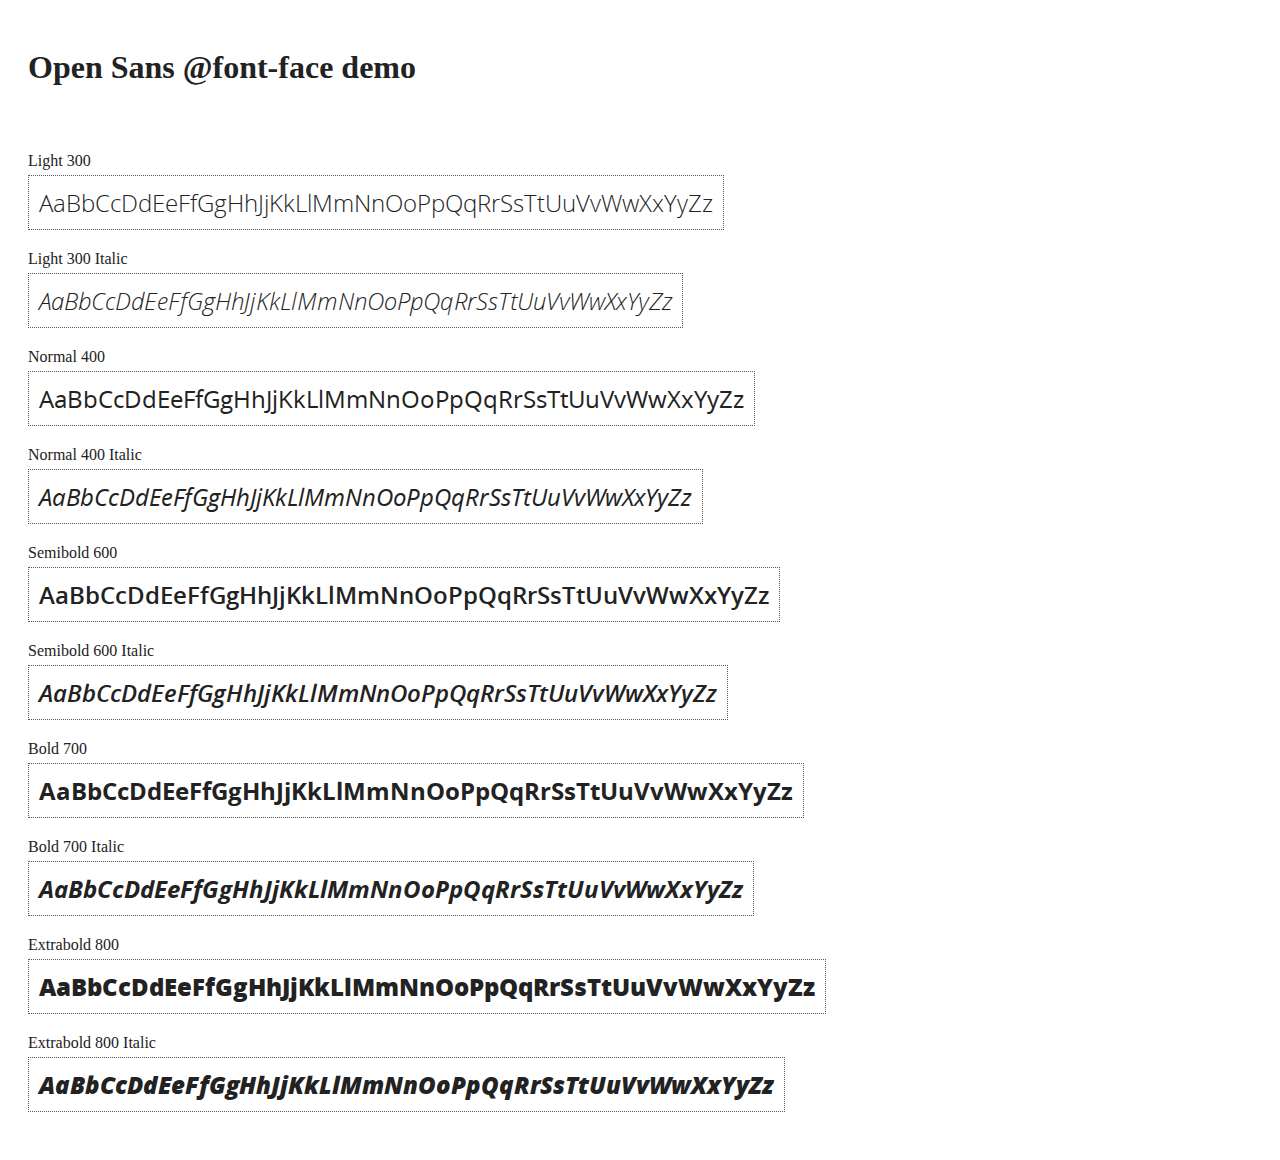
<file: frame/angular-1.4.0-rc.2/docs/components/open-sans-fontface-1.0.4/index.html>
<!DOCTYPE html>
<html>
	<head>
		<title>Open Sans @font-face demo</title>
		<meta charset="UTF-8" />
		<link rel="stylesheet" href="open-sans.css" type="text/css" />
		<style>
		body {
			padding: 20px;
			color: #222;
			background: #fff;
		}

		span { display: block; }

		.font-demo {
			display: inline-block;
			margin: 5px 0 20px;
			padding: 10px;
			border: 1px dotted #555;
			font-family: 'Open Sans';
			font-size: 24px;
		}
		</style>
	</head>
	<body>
		<h1>Open Sans @font-face demo</h1>
		<div style="margin-bottom:20px">
			<iframe src="http://ghbtns.com/github-btn.html?user=FontFaceKit&amp;repo=open-sans&amp;type=watch&amp;count=true"
					style="width:110px;height:20px;border:0"></iframe>
			<iframe src="http://ghbtns.com/github-btn.html?user=FontFaceKit&amp;repo=open-sans&amp;type=fork&amp;count=true"
					style="width:95px;height:20px;border:0"></iframe>
		</div>

		<span>Light 300</span>
		<div class="font-demo" style="font-weight:300">
			AaBbCcDdEeFfGgHhJjKkLlMmNnOoPpQqRrSsTtUuVvWwXxYyZz
		</div>

		<span>Light 300 Italic</span>
		<div class="font-demo" style="font-weight:300;font-style:italic">
			AaBbCcDdEeFfGgHhJjKkLlMmNnOoPpQqRrSsTtUuVvWwXxYyZz
		</div>

		<span>Normal 400</span>
		<div class="font-demo">
			AaBbCcDdEeFfGgHhJjKkLlMmNnOoPpQqRrSsTtUuVvWwXxYyZz
		</div>

		<span>Normal 400 Italic</span>
		<div class="font-demo" style="font-style:italic">
			AaBbCcDdEeFfGgHhJjKkLlMmNnOoPpQqRrSsTtUuVvWwXxYyZz
		</div>

		<span>Semibold 600</span>
		<div class="font-demo" style="font-weight:600">
			AaBbCcDdEeFfGgHhJjKkLlMmNnOoPpQqRrSsTtUuVvWwXxYyZz
		</div>

		<span>Semibold 600 Italic</span>
		<div class="font-demo" style="font-weight:600;font-style:italic">
			AaBbCcDdEeFfGgHhJjKkLlMmNnOoPpQqRrSsTtUuVvWwXxYyZz
		</div>

		<span>Bold 700</span>
		<div class="font-demo" style="font-weight:700">
			AaBbCcDdEeFfGgHhJjKkLlMmNnOoPpQqRrSsTtUuVvWwXxYyZz
		</div>

		<span>Bold 700 Italic</span>
		<div class="font-demo" style="font-weight:700;font-style:italic">
			AaBbCcDdEeFfGgHhJjKkLlMmNnOoPpQqRrSsTtUuVvWwXxYyZz
		</div>

		<span>Extrabold 800</span>
		<div class="font-demo" style="font-weight:800">
			AaBbCcDdEeFfGgHhJjKkLlMmNnOoPpQqRrSsTtUuVvWwXxYyZz
		</div>

		<span>Extrabold 800 Italic</span>
		<div class="font-demo" style="font-weight:800;font-style:italic">
			AaBbCcDdEeFfGgHhJjKkLlMmNnOoPpQqRrSsTtUuVvWwXxYyZz
		</div>
	</body>
</html>
</file>
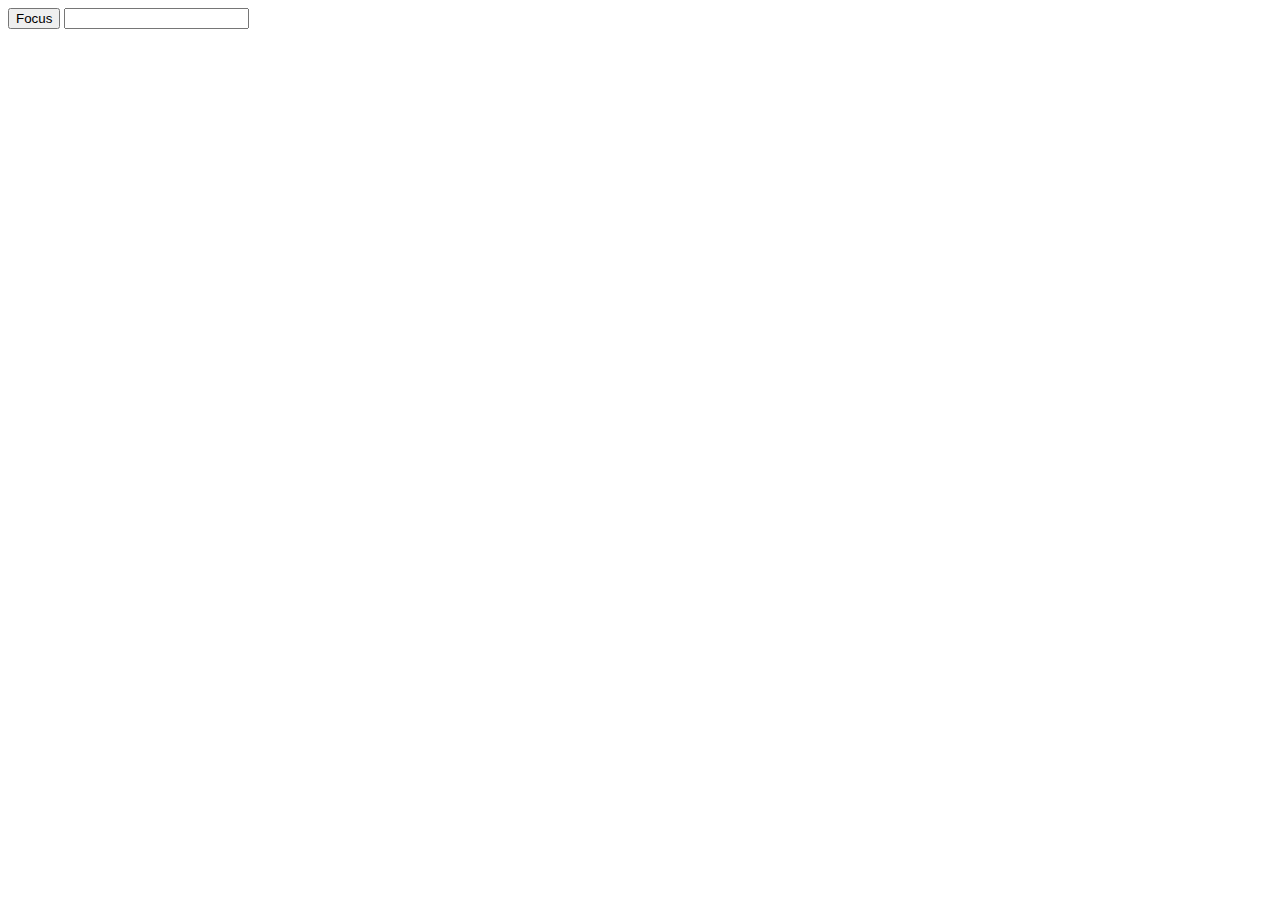
<file: frame/angular-1.4.0-rc.2/docs/examples/example-error-$rootScope-inprog/index.html>
<!doctype html>
<html lang="en">
<head>
  <meta charset="UTF-8">
  <title>Example - example-error-$rootScope-inprog</title>
  

  <script src="../../../angular.min.js"></script>
  <script src="app.js"></script>
  

  
</head>
<body ng-app="app">
  <button ng-click="focusInput = true">Focus</button>
<input ng-focus="count = count + 1" set-focus-if="focusInput" />
</body>
</html>
</file>
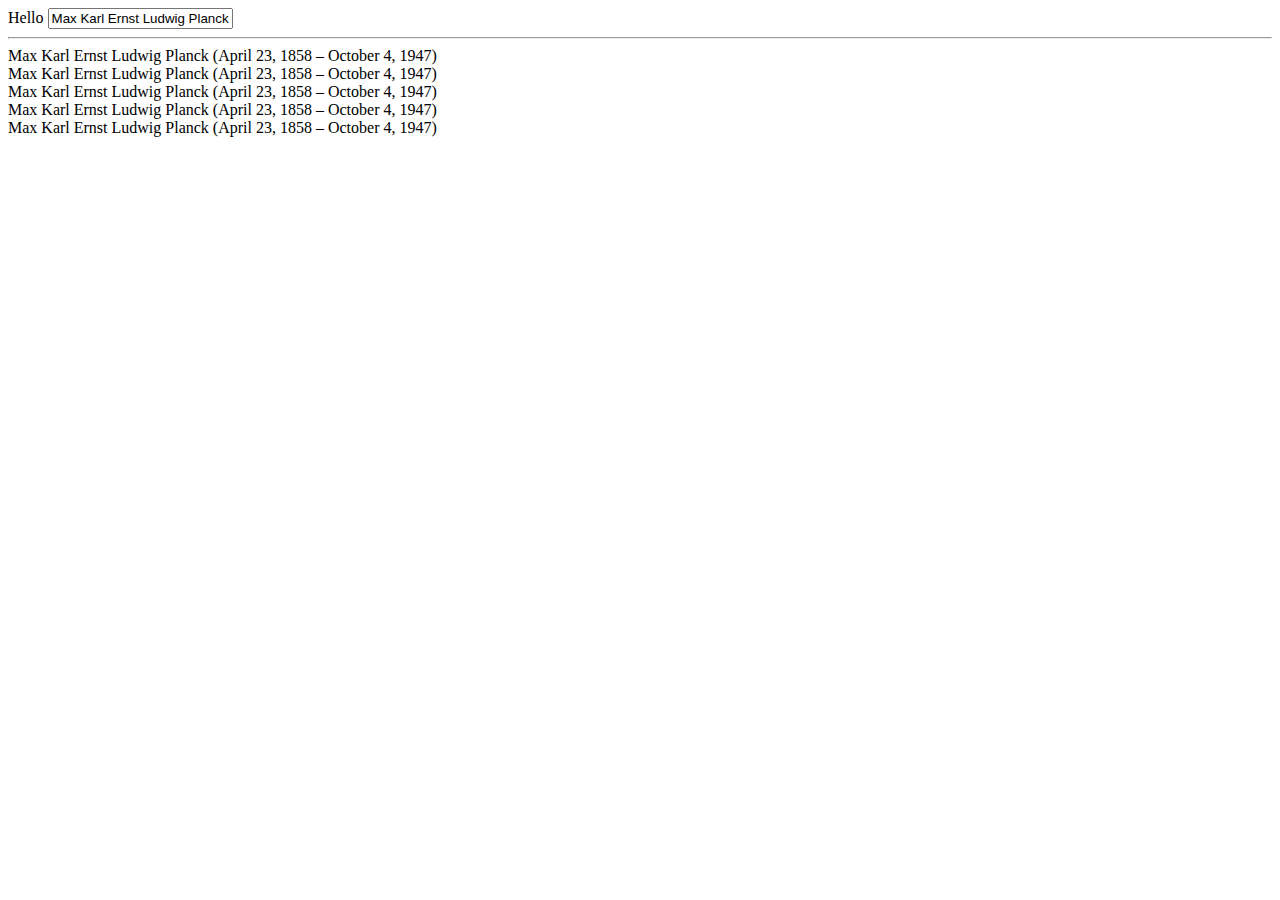
<file: frame/angular-1.4.0-rc.2/docs/examples/example-example10/index.html>
<!doctype html>
<html lang="en">
<head>
  <meta charset="UTF-8">
  <title>Example - example-example10</title>
  

  <script src="../../../angular.min.js"></script>
  <script src="script.js"></script>
  

  
</head>
<body ng-app="docsBindExample">
  <div ng-controller="Controller">
  Hello <input ng-model='name'> <hr/>
  <span ng-bind="name"></span> <br/>
  <span ng:bind="name"></span> <br/>
  <span ng_bind="name"></span> <br/>
  <span data-ng-bind="name"></span> <br/>
  <span x-ng-bind="name"></span> <br/>
</div>
</body>
</html>
</file>
<file: frame/angular-1.4.0-rc.2/docs/components/open-sans-fontface-1.0.4/open-sans.css>
/* Open Sans @font-face kit */

/* BEGIN Light */
@font-face {
  font-family: 'Open Sans';
  src: url('fonts/Light/OpenSans-Light.eot');
  src: url('fonts/Light/OpenSans-Light.eot?#iefix') format('embedded-opentype'),
       url('fonts/Light/OpenSans-Light.woff') format('woff'),
       url('fonts/Light/OpenSans-Light.ttf') format('truetype'),
       url('fonts/Light/OpenSans-Light.svg#OpenSansLight') format('svg');
  font-weight: 300;
  font-style: normal;
}
/* END Light */

/* BEGIN Light Italic */
@font-face {
  font-family: 'Open Sans';
  src: url('fonts/LightItalic/OpenSans-LightItalic.eot');
  src: url('fonts/LightItalic/OpenSans-LightItalic.eot?#iefix') format('embedded-opentype'),
       url('fonts/LightItalic/OpenSans-LightItalic.woff') format('woff'),
       url('fonts/LightItalic/OpenSans-LightItalic.ttf') format('truetype'),
       url('fonts/LightItalic/OpenSans-LightItalic.svg#OpenSansLightItalic') format('svg');
  font-weight: 300;
  font-style: italic;
}
/* END Light Italic */

/* BEGIN Regular */
@font-face {
  font-family: 'Open Sans';
  src: url('fonts/Regular/OpenSans-Regular.eot');
  src: url('fonts/Regular/OpenSans-Regular.eot?#iefix') format('embedded-opentype'),
       url('fonts/Regular/OpenSans-Regular.woff') format('woff'),
       url('fonts/Regular/OpenSans-Regular.ttf') format('truetype'),
       url('fonts/Regular/OpenSans-Regular.svg#OpenSansRegular') format('svg');
  font-weight: normal;
  font-style: normal;
}
/* END Regular */

/* BEGIN Italic */
@font-face {
  font-family: 'Open Sans';
  src: url('fonts/Italic/OpenSans-Italic.eot');
  src: url('fonts/Italic/OpenSans-Italic.eot?#iefix') format('embedded-opentype'),
       url('fonts/Italic/OpenSans-Italic.woff') format('woff'),
       url('fonts/Italic/OpenSans-Italic.ttf') format('truetype'),
       url('fonts/Italic/OpenSans-Italic.svg#OpenSansItalic') format('svg');
  font-weight: normal;
  font-style: italic;
}
/* END Italic */

/* BEGIN Semibold */
@font-face {
  font-family: 'Open Sans';
  src: url('fonts/Semibold/OpenSans-Semibold.eot');
  src: url('fonts/Semibold/OpenSans-Semibold.eot?#iefix') format('embedded-opentype'),
       url('fonts/Semibold/OpenSans-Semibold.woff') format('woff'),
       url('fonts/Semibold/OpenSans-Semibold.ttf') format('truetype'),
       url('fonts/Semibold/OpenSans-Semibold.svg#OpenSansSemibold') format('svg');
  font-weight: 600;
  font-style: normal;
}
/* END Semibold */

/* BEGIN Semibold Italic */
@font-face {
  font-family: 'Open Sans';
  src: url('fonts/SemiboldItalic/OpenSans-SemiboldItalic.eot');
  src: url('fonts/SemiboldItalic/OpenSans-SemiboldItalic.eot?#iefix') format('embedded-opentype'),
       url('fonts/SemiboldItalic/OpenSans-SemiboldItalic.woff') format('woff'),
       url('fonts/SemiboldItalic/OpenSans-SemiboldItalic.ttf') format('truetype'),
       url('fonts/SemiboldItalic/OpenSans-SemiboldItalic.svg#OpenSansSemiboldItalic') format('svg');
  font-weight: 600;
  font-style: italic;
}
/* END Semibold Italic */

/* BEGIN Bold */
@font-face {
  font-family: 'Open Sans';
  src: url('fonts/Bold/OpenSans-Bold.eot');
  src: url('fonts/Bold/OpenSans-Bold.eot?#iefix') format('embedded-opentype'),
       url('fonts/Bold/OpenSans-Bold.woff') format('woff'),
       url('fonts/Bold/OpenSans-Bold.ttf') format('truetype'),
       url('fonts/Bold/OpenSans-Bold.svg#OpenSansBold') format('svg');
  font-weight: bold;
  font-style: normal;
}
/* END Bold */

/* BEGIN Bold Italic */
@font-face {
  font-family: 'Open Sans';
  src: url('fonts/BoldItalic/OpenSans-BoldItalic.eot');
  src: url('fonts/BoldItalic/OpenSans-BoldItalic.eot?#iefix') format('embedded-opentype'),
       url('fonts/BoldItalic/OpenSans-BoldItalic.woff') format('woff'),
       url('fonts/BoldItalic/OpenSans-BoldItalic.ttf') format('truetype'),
       url('fonts/BoldItalic/OpenSans-BoldItalic.svg#OpenSansBoldItalic') format('svg');
  font-weight: bold;
  font-style: italic;
}
/* END Bold Italic */

/* BEGIN Extrabold */
@font-face {
  font-family: 'Open Sans';
  src: url('fonts/ExtraBold/OpenSans-ExtraBold.eot');
  src: url('fonts/ExtraBold/OpenSans-ExtraBold.eot?#iefix') format('embedded-opentype'),
       url('fonts/ExtraBold/OpenSans-ExtraBold.woff') format('woff'),
       url('fonts/ExtraBold/OpenSans-ExtraBold.ttf') format('truetype'),
       url('fonts/ExtraBold/OpenSans-ExtraBold.svg#OpenSansExtrabold') format('svg');
  font-weight: 800;
  font-style: normal;
}
/* END Extrabold */

/* BEGIN Extrabold Italic */
@font-face {
  font-family: 'Open Sans';
  src: url('fonts/ExtraBoldItalic/OpenSans-ExtraBoldItalic.eot');
  src: url('fonts/ExtraBoldItalic/OpenSans-ExtraBoldItalic.eot?#iefix') format('embedded-opentype'),
       url('fonts/ExtraBoldItalic/OpenSans-ExtraBoldItalic.woff') format('woff'),
       url('fonts/ExtraBoldItalic/OpenSans-ExtraBoldItalic.ttf') format('truetype'),
       url('fonts/ExtraBoldItalic/OpenSans-ExtraBoldItalic.svg#OpenSansExtraboldItalic') format('svg');
  font-weight: 800;
  font-style: italic;
}
/* END Extrabold Italic */
</file>
